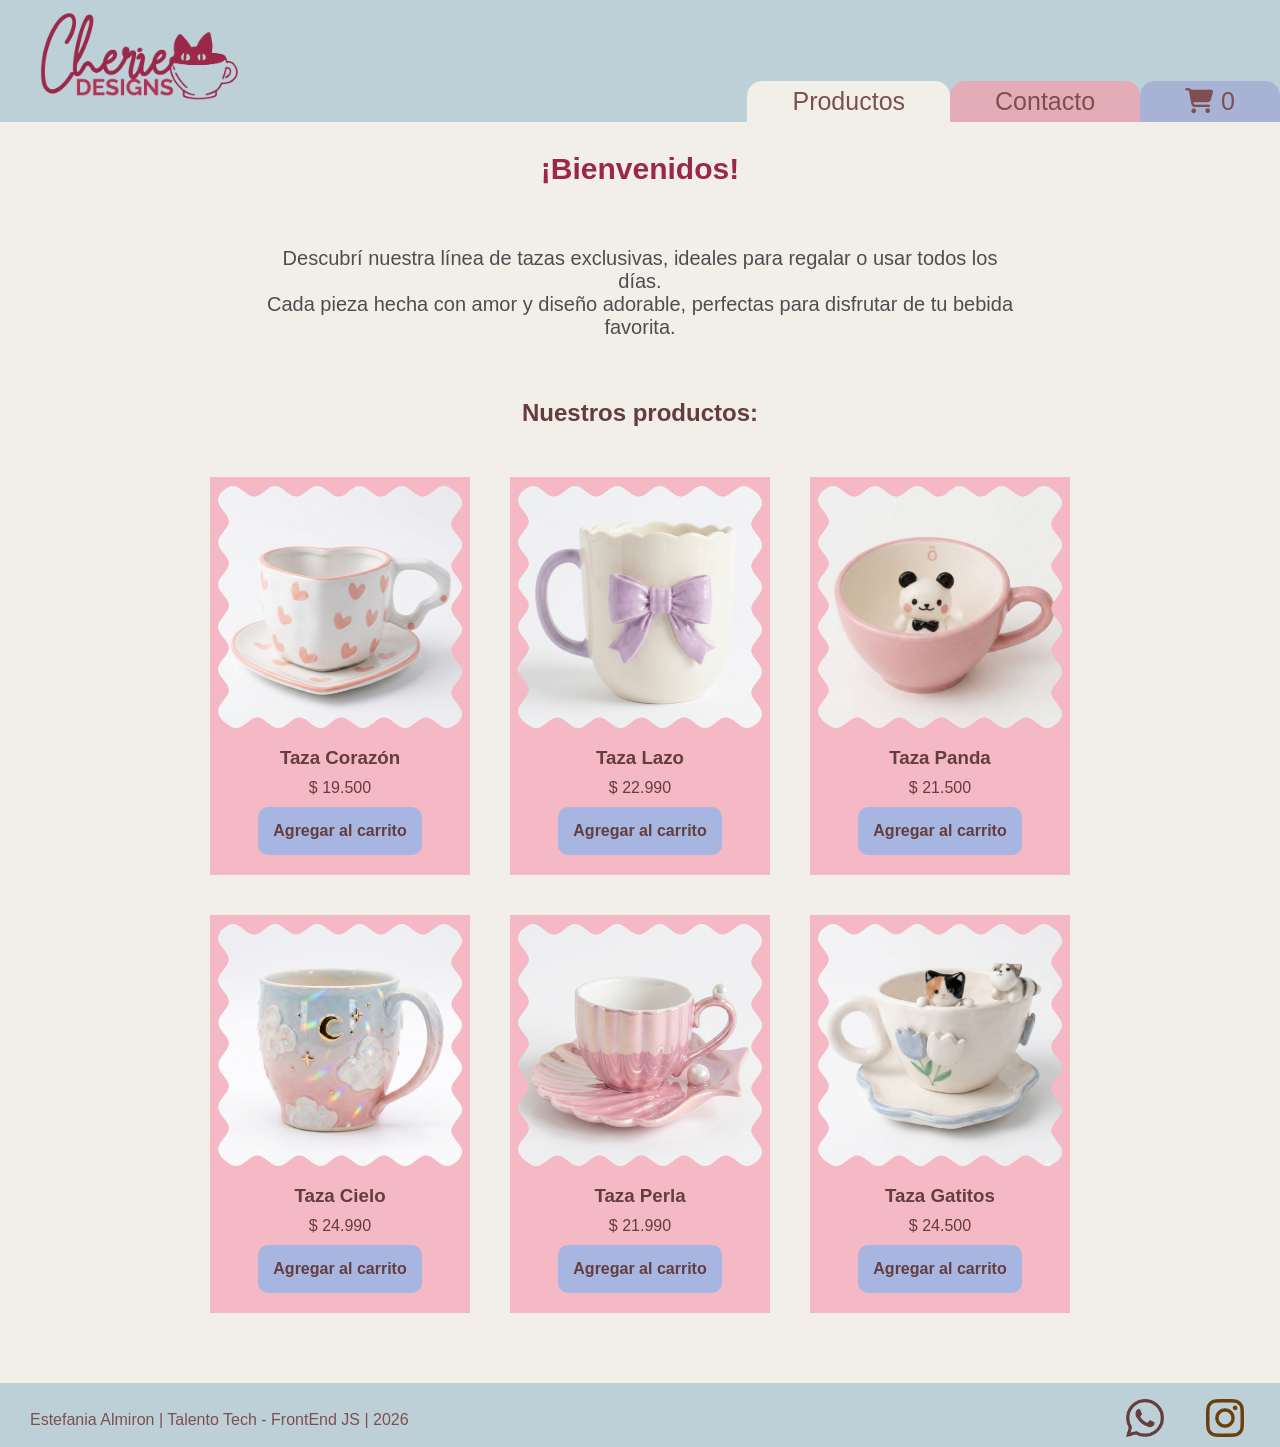
<file: index.html>
<!doctype html>
<html lang="en">
  <head>
    <meta charset="UTF-8" />
    <meta name="viewport" content="width=device-width, initial-scale=1.0" />
    <link rel="stylesheet" href="./css/styles.css" />
    <title>Tienda - Cherie Designs - Inicio</title>
    <link rel="icon" type="image/png" href="./img/cherie-cat-isotipo.png" />
    <link
      rel="stylesheet"
      href="https://cdnjs.cloudflare.com/ajax/libs/font-awesome/6.5.0/css/all.min.css"
    />
  </head>
  <body>
    <header>
      <div class="div-logo">
        <a href="./index.html"
          ><img src="./img/logo.png" alt="logo-tienda-cherie-desings"
        /></a>
      </div>
      <nav class="header-nav">
        <ul>
          <li>
            <a href="./index.html" class="link-color-uno">Productos</a>
          </li>
          <li>
            <a href="./pages/contacto.html" class="link-color-dos">Contacto</a>
          </li>
          <li>
            <a
              href="./pages/carrito.html"
              class="link-color-tres carrito-icono"
            >
              <i class="fa-solid fa-cart-shopping"></i>
              <span id="contador-carrito">0</span>
            </a>
          </li>
        </ul>
      </nav>
    </header>

    <main>
      <h1 class="titulo-home text-secondary">¡Bienvenidos!</h1>
      <p class="parrafo-bienvenida">
        Descubrí nuestra línea de tazas exclusivas, ideales para regalar o usar
        todos los días. <br />Cada pieza hecha con amor y diseño adorable,
        perfectas para disfrutar de tu bebida favorita.
      </p>
      <section>
        <h2 class="titulo-productos text-dark">Nuestros productos:</h2>
        <div id="contenedor-tarjetas" class="contenedor-tarjetas"></div>
      </section>
    </main>
    <footer>
      <p>Estefania Almiron | Talento Tech - FrontEnd JS | 2026</p>
      <nav>
        <ul class="footer-list">
          <li>
            <a href="https://web.whatsapp.com/" target="_blank">
              <img src="./img/whatsapp.png" alt="logo-whatsapp" />
            </a>
          </li>
          <li>
            <a href="https://www.instagram.com/" target="_blank">
              <img src="./img/instagram.png" alt="logo-instagram" />
            </a>
          </li>
        </ul>
      </nav>
    </footer>

    <script src="./js/index.js" type="module"></script>
  </body>
</html>
</file>
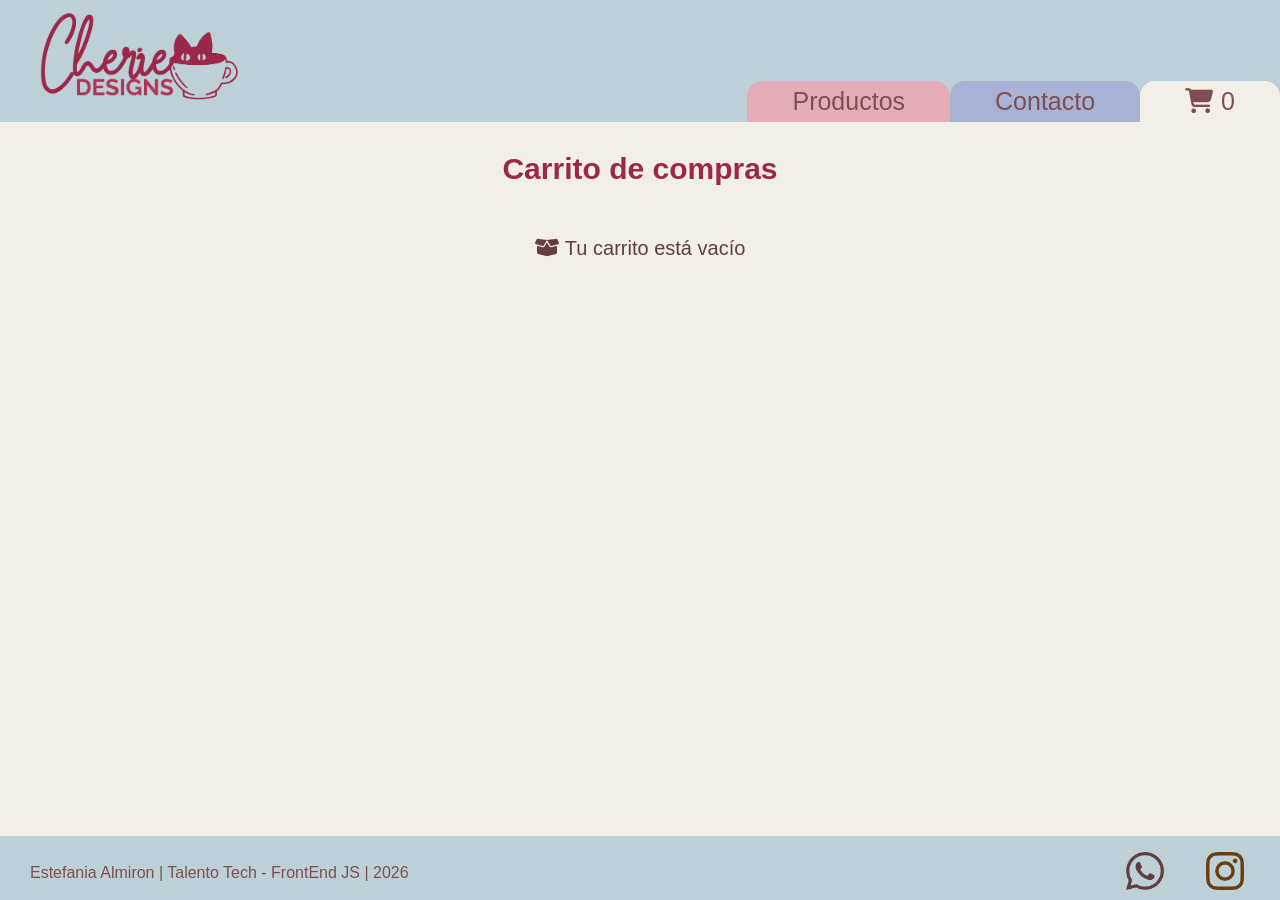
<file: pages/carrito.html>
<!doctype html>
<html lang="en">
  <head>
    <meta charset="UTF-8" />
    <meta name="viewport" content="width=device-width, initial-scale=1.0" />
    <link rel="stylesheet" href="../css/styles.css" />
    <title>Carrito</title>
    <link rel="icon" type="image/png" href="../img/cherie-cat-isotipo.png" />
    <link
      rel="stylesheet"
      href="https://cdnjs.cloudflare.com/ajax/libs/font-awesome/6.5.0/css/all.min.css"
    />
  </head>
  <body>
    <header>
      <div class="div-logo">
        <a href="../index.html"
          ><img src="../img/logo.png" alt="logo-tienda-cherie-desings"
        /></a>
      </div>
      <nav class="header-nav">
        <ul>
          <li>
            <a href="../index.html" class="link-color-dos">Productos</a>
          </li>
          <li>
            <a href="./contacto.html" class="link-color-tres">Contacto</a>
          </li>
          <li>
            <a href="./carrito.html" class="link-color-uno carrito-icono">
              <i class="fa-solid fa-cart-shopping"></i>
              <span id="contador-carrito">0</span>
            </a>
          </li>
        </ul>
      </nav>
    </header>

    <main class="main-carrito">
      <h1 class="titulo-contacto text-secondary">Carrito de compras</h1>

      <div class="carrito-layout">
        <section id="contenedor-carrito" class="contenedor-carrito"></section>

        <aside class="resumen-carrito">
          <h2 class="titulo-resumen">Resumen</h2>
          <p class="resumen-total">
            Total: <strong id="total-carrito">$0</strong>
          </p>
          <button class="btn bg-color text-dark btn-pagar">Pagar</button>
          <div id="acciones-carrito" class="acciones-carrito"></div>
        </aside>
      </div>
    </main>
    <footer>
      <p>Estefania Almiron | Talento Tech - FrontEnd JS | 2026</p>
      <nav>
        <ul class="footer-list">
          <li>
            <a href="https://web.whatsapp.com/" target="_blank">
              <img src="../img/whatsapp.png" alt="logo-whatsapp" />
            </a>
          </li>
          <li>
            <a href="https://www.instagram.com/" target="_blank">
              <img src="../img/instagram.png" alt="logo-instagram" />
            </a>
          </li>
        </ul>
      </nav>
    </footer>

    <script type="module" src="../js/carrito.js"></script>
  </body>
</html>
</file>
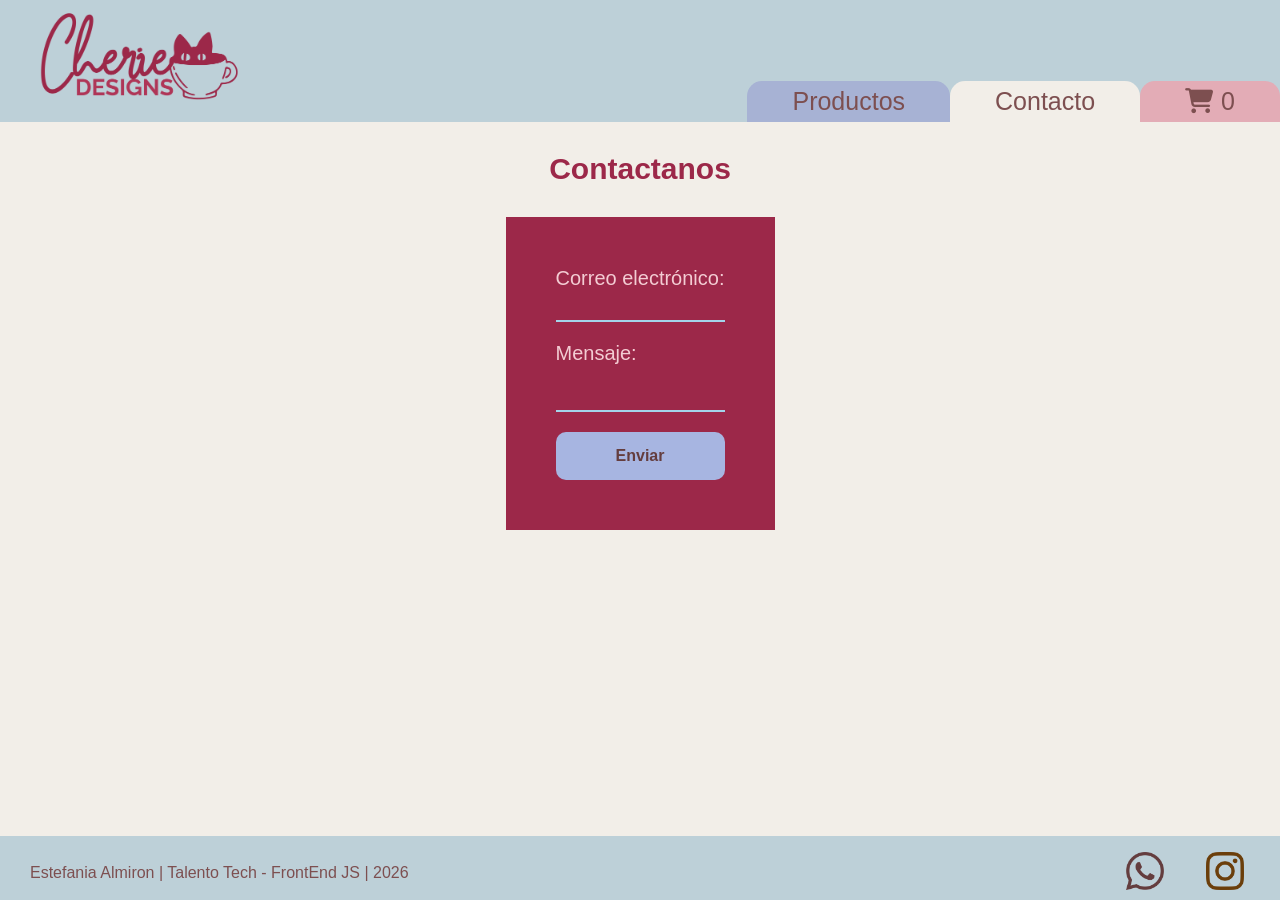
<file: pages/contacto.html>
<!doctype html>
<html lang="en">
  <head>
    <meta charset="UTF-8" />
    <meta name="viewport" content="width=device-width, initial-scale=1.0" />
    <link rel="stylesheet" href="../css/styles.css" />
    <title>Tienda - Cherie Designs - Contacto</title>
    <link rel="icon" type="image/png" href="../img/cherie-cat-isotipo.png" />
    <link
      rel="stylesheet"
      href="https://cdnjs.cloudflare.com/ajax/libs/font-awesome/6.5.0/css/all.min.css"
    />
  </head>
  <body>
    <header>
      <div class="div-logo">
        <a href="../index.html"
          ><img src="../img/logo.png" alt="logo-tienda-cherie-desings"
        /></a>
      </div>
      <nav class="header-nav">
        <ul>
          <li>
            <a href="../index.html" class="link-color-tres">Productos</a>
          </li>
          <li>
            <a href="./contacto.html" class="link-color-uno">Contacto</a>
          </li>
          <li>
            <a href="./carrito.html" class="link-color-dos carrito-icono">
              <i class="fa-solid fa-cart-shopping"></i>
              <span id="contador-carrito">0</span>
            </a>
          </li>
        </ul>
      </nav>
    </header>

    <main>
      <h1 class="titulo-contacto text-secondary">Contactanos</h1>
      <section>
        <form
          class="form-contacto"
          action="https://formspree.io/f/mlgzllad"
          method="POST"
        >
          <div class="grupo-input">
            <label for="email"> Correo electrónico: </label>
            <input id="email" type="email" name="email" />
          </div>
          <div class="grupo-input">
            <label for="mensaje"> Mensaje: </label>
            <textarea id="mensaje" name="message"></textarea>
          </div>
          <button class="btn bg-color text-dark" type="submit">Enviar</button>
        </form>
      </section>
    </main>
    <footer>
      <p>Estefania Almiron | Talento Tech - FrontEnd JS | 2026</p>
      <nav>
        <ul class="footer-list">
          <li>
            <a href="https://web.whatsapp.com/" target="_blank">
              <img src="../img/whatsapp.png" alt="logo-whatsapp" />
            </a>
          </li>
          <li>
            <a href="https://www.instagram.com/" target="_blank">
              <img src="../img/instagram.png" alt="logo-instagram" />
            </a>
          </li>
        </ul>
      </nav>
    </footer>

    <script type="module" src="../js/contacto.js"></script>
  </body>
</html>
</file>
<file: css/styles.css>
/* ============================================
   BASE
   ============================================ */
* {
  margin: 0;
  padding: 0;
  box-sizing: border-box;
}

html {
  font-size: 62.5%;
}

body {
  font-family: Verdana, Geneva, Tahoma, sans-serif;
  font-size: 1.6rem;
  background: #f2eee8;
  color: rgb(76, 78, 80);
  display: flex;
  flex-direction: column;
  min-height: 100vh;
}

/* ============================================
   COLORES Y UTILIDADES
   ============================================ */
.link-color-uno {
  background-color: #f2eee8;
}

.link-color-dos {
  background-color: #e3acb6;
}

.link-color-tres {
  background-color: #a7b2d4;
}

.bg-color {
  background-color: #a7b5e1;
}

.text-light {
  color: #fffefb;
}

.text-dark {
  color: #643d3e;
}

.text-secondary {
  color: #9c2849;
}

/* ============================================
   LAYOUT GENERAL
   ============================================ */
main {
  width: 80%;
  margin: auto;
  padding-bottom: 2rem;
  flex: 1;
  display: flex;
  flex-direction: column;
  align-items: center;
}

header,
footer {
  background: #bdd0d8;
  color: #7d4f50;
  width: 100%;
  display: flex;
  justify-content: space-between;
  align-items: stretch;
}

/* ============================================
   HEADER / NAV
   ============================================ */
.div-logo img {
  width: 22rem;
  margin-left: 3rem;
  align-self: center;
  padding: 1rem;
}

.header-nav {
  display: flex;
}

.header-nav ul {
  list-style: none;
  display: flex;
  gap: 0;
  height: 100%;
  align-items: flex-end;
}

.header-nav ul li {
  display: flex;
}

.header-nav ul li a {
  display: flex;
  align-items: center;
  justify-content: center;
  padding: 0.6rem 4.5rem;
  text-decoration: none;
  font-size: 2.5rem;
  color: #7d4f50;
  border-radius: 1.5rem 1.5rem 0 0;
}

.carrito-icono {
  gap: 0.8rem;
}

/* ============================================
   FOOTER
   ============================================ */
footer {
  padding-top: 1rem;
}

footer p {
  margin-left: 3rem;
  align-self: center;
}

.footer-list {
  list-style: none;
  display: flex;
}

.footer-list li {
  display: flex;
  align-items: center;
  margin-right: 3rem;
}

.footer-list img {
  width: 5rem;
  padding: 0.6rem;
}

/* ============================================
   TIPOGRAFIA
   ============================================ */
h1 {
  font-size: 3rem;
  font-weight: 800;
  line-height: 1.15;
  margin: 3rem 0;
}

h2 {
  font-size: 2.4rem;
  font-weight: 700;
  margin: 3rem 0;
  text-align: center;
}

/* ============================================
   COMPONENTES GENERALES
   ============================================ */
.btn {
  border: none;
  font-size: 1.6rem;
  font-weight: bold;
  padding: 1.5rem;
  border-radius: 1rem;
  cursor: pointer;
}

.mensaje-toast {
  display: flex;
  align-items: center;
  gap: 10px;
  position: fixed;
  bottom: 20px;
  right: 10px;
  background-color: #794747;
  color: #ebdecb;
  padding: 18px 25px;
  z-index: 1000;
}

.mensaje-toast img {
  width: 40px;
  height: 40px;
  object-fit: cover;
  border-radius: 4px;
}

.mensaje-toast i {
  font-size: 3rem;
}

/* ============================================
   HOME - BIENVENIDA Y TARJETAS
   ============================================ */
.parrafo-bienvenida {
  width: 80%;
  text-align: center;
  font-size: 2rem;
  padding: 3rem;
}

.contenedor-tarjetas {
  margin-bottom: 3rem;
  display: flex;
  justify-content: center;
  flex-wrap: wrap;
  gap: 2rem;
  padding-bottom: 1rem;
  padding-top: 1rem;
}

.card {
  margin: 1rem;
  background-color: #f4b9c4;
  overflow: hidden;
  display: flex;
  flex-direction: column;
  align-items: center;
  gap: 1rem;
  padding-bottom: 2rem;
}

.card img {
  width: 100%;
  height: 26rem;
  object-fit: cover;
}

/* ============================================
   CONTACTO
   ============================================ */
.titulo-contacto {
  text-align: center;
  margin: 3rem 0;
}

.form-contacto {
  background-color: #9c2849;
  color: #f3ccd3;
  width: 100%;
  max-width: 40rem;
  font-size: 2rem;
  padding: 5rem;
  margin: 0 auto;
  display: flex;
  flex-direction: column;
}

.grupo-input {
  display: flex;
  flex-direction: column;
  gap: 0.5rem;
  margin-bottom: 2rem;
}

.grupo-input input,
.grupo-input textarea {
  width: 100%;
  border: none;
  display: block;
  background-color: transparent;
  border-bottom: solid 2px #a3d4ea;
  padding: 0.5rem 0;
  margin: 0;
  outline: none;
  color: inherit;
}

.grupo-input input:focus,
.grupo-input textarea:focus {
  border-bottom: solid 2px #ffb7c5;
  transition: border-color 0.3s ease;
}

.grupo-input textarea {
  min-height: 4rem;
  resize: none;
  overflow: hidden;
}

input:-webkit-autofill,
input:-webkit-autofill:hover,
input:-webkit-autofill:focus {
  -webkit-text-fill-color: #4c4e50;
  -webkit-box-shadow: 0 0 0px 1000px #ffb7c5 inset;
  transition: background-color 5000s ease-in-out 0s;
}

/* ============================================
   CARRITO - LAYOUT
   ============================================ */
.main-carrito {
  width: 90%;
}

.carrito-layout {
  display: flex;
  gap: 3rem;
  width: 100%;
  align-items: flex-start;
}

/* ============================================
   CARRITO - TARJETAS DE PRODUCTO
   ============================================ */
.contenedor-carrito {
  flex: 1;
  display: flex;
  flex-direction: column;
  gap: 1.5rem;
}

.mensaje-carrito-vacio {
  width: 100%;
  font-size: 2rem;
  text-align: center;
  margin-top: 2rem;
  color: #643d3e;
}

.card-carrito {
  background-color: #f4b9c4;
  display: flex;
  flex-direction: row;
  align-items: center;
  gap: 1.5rem;
  padding: 1.5rem;
  overflow: hidden;
}

.card-carrito img {
  width: 15rem;
  height: 15rem;
  object-fit: cover;
  flex-shrink: 0;
}

.card-carrito-info {
  display: flex;
  flex-direction: column;
  gap: 0.5rem;
  flex: 1;
}

.card-carrito-info h3 {
  font-size: 1.8rem;
  color: #643d3e;
}

.card-carrito-info p {
  font-size: 1.4rem;
  color: #643d3e;
}

.card-carrito-subtotal {
  font-weight: bold;
  font-size: 1.6rem !important;
}

.card-carrito-cantidad {
  display: flex;
  align-items: center;
  gap: 1rem;
}

/* ============================================
   CARRITO - BOTONES
   ============================================ */
.btn-cantidad {
  background-color: #643d3e;
  color: #d8d6d6;
  padding: 0.4rem 1.3rem;
  font-size: 1.6rem;
  border-radius: 0.5rem;
  width: auto;
}

.btn-eliminar-carrito {
  background-color: #9c2849;
  color: white;
  font-size: 1.4rem;
  padding: 0.8rem 1.2rem;
  width: fit-content;
  margin-top: 0.5rem;
}

.btn-vaciar-carrito {
  width: 100%;
  background-color: #9c2849;
  color: white;
}

.btn-pagar {
  width: 100%;
  background-color: #a7b5e1;
  color: #643d3e;
}

/* ============================================
   CARRITO - RESUMEN
   ============================================ */
.resumen-carrito {
  background-color: #f4b9c4;
  padding: 2rem;
  display: flex;
  flex-direction: column;
  gap: 1.5rem;
  min-width: 32rem;
  position: sticky;
  top: 2rem;
}

.titulo-resumen {
  color: #643d3e;
  text-align: left;
  margin: 0;
}

.resumen-total {
  font-size: 1.8rem;
  color: #643d3e;
}

.acciones-carrito {
  margin-top: 0;
}

/* ============================================
   RESPONSIVE
   ============================================ */
@media (max-width: 768px) {
  main {
    width: 95%;
  }
  .main-carrito {
    width: 95%;
  }

  .carrito-layout {
    flex-direction: column;
    align-items: center;
  }

  .resumen-carrito {
    width: 100%;
    position: static;
  }

  .contenedor-carrito,
  .resumen-carrito {
    width: 100%;
    position: static;
  }

  .mensaje-toast {
    margin-left: 0.5rem;
  }
}

@media (max-width: 600px) {
  header,
  footer {
    flex-direction: column;
    align-items: center;
  }

  .header-nav ul li a {
    padding: 0.6rem 2rem; /* ← menos padding en mobile */
  }

  html,
  body {
    overflow-x: hidden; /* ← por las dudas */
  }

  .header-nav,
  .div-logo {
    margin: 0;
  }

  .form-contacto {
    width: 100%;
  }
}
</file>
